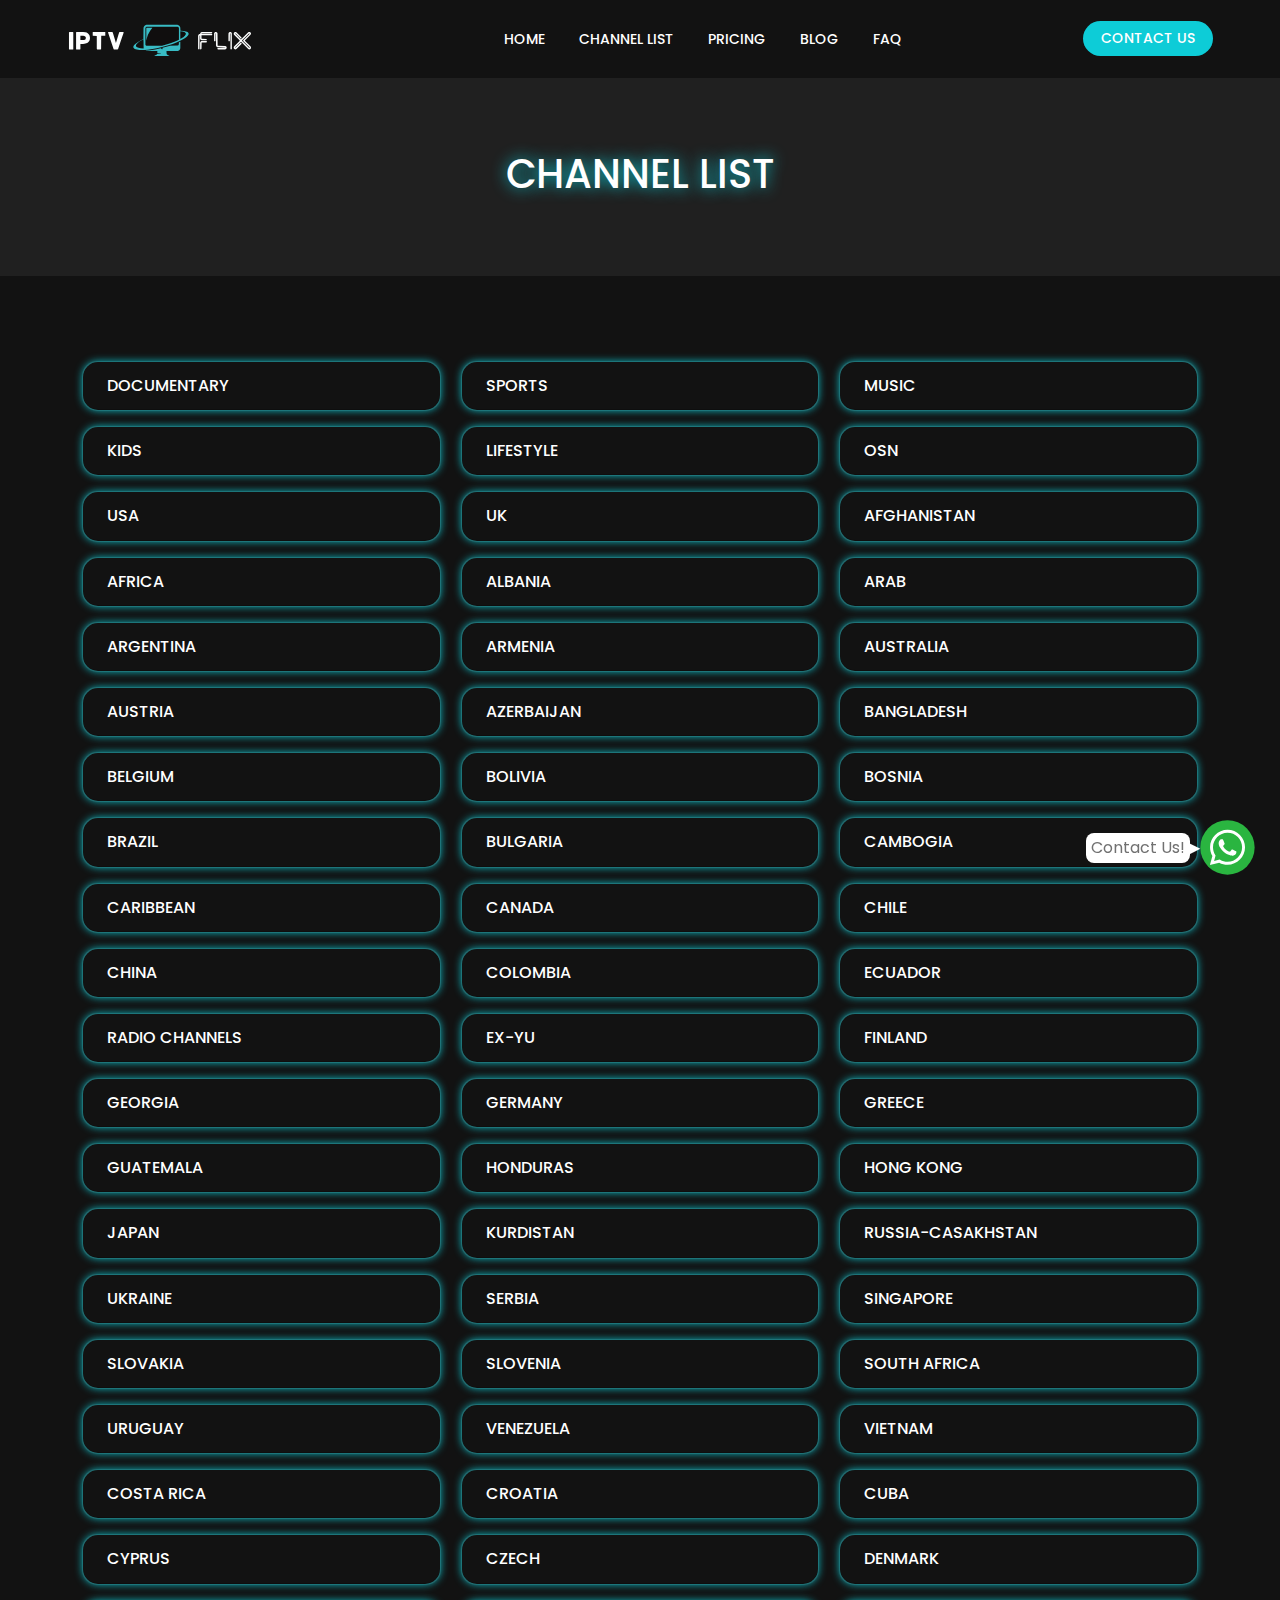
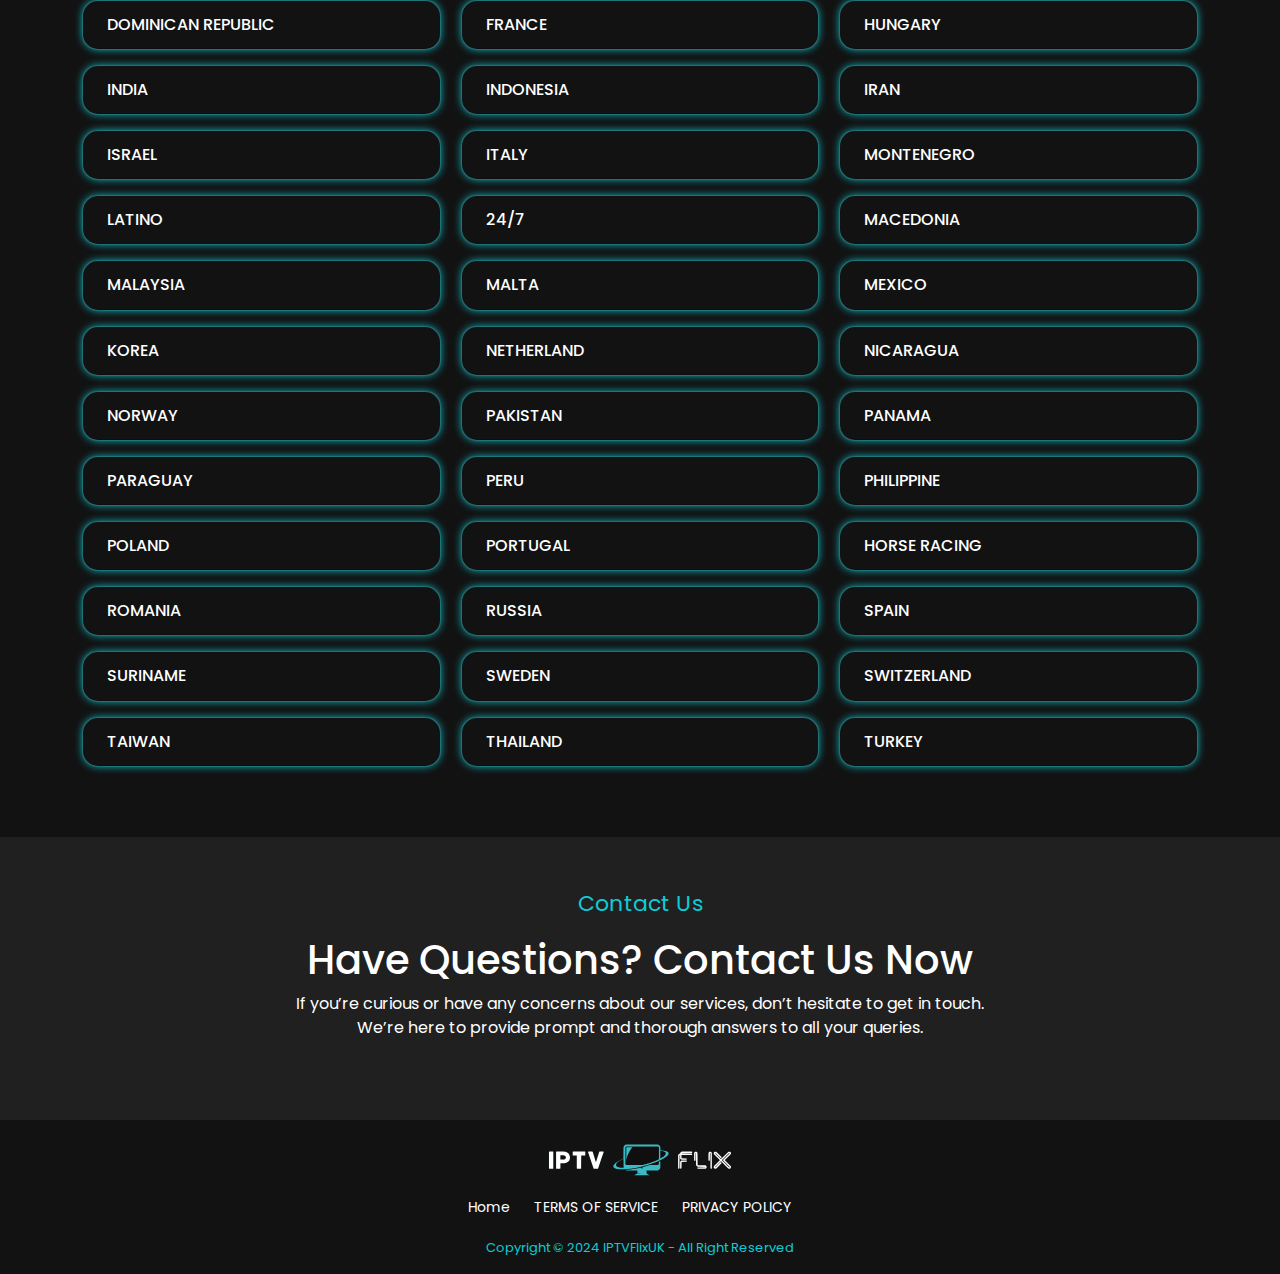
<file: channel-list.html>
<!DOCTYPE html>
<html lang="en">
<head>
    <meta charset="UTF-8">
    <meta name="viewport" content="width=device-width, initial-scale=1.0">
    <title>IPTVFlixUK - Best IPTV UK Service at an Affordable Price</title>
    <link rel="icon" type="image/x-icon" href="/images/fav.png">
   
    <link href="https://cdn.jsdelivr.net/npm/bootstrap@5.3.3/dist/css/bootstrap.min.css" rel="stylesheet">

    <script src="https://cdn.jsdelivr.net/npm/bootstrap@5.3.3/dist/js/bootstrap.bundle.min.js"></script>

    <link rel="stylesheet" href="https://cdnjs.cloudflare.com/ajax/libs/font-awesome/6.6.0/css/all.min.css" integrity="sha512-Kc323vGBEqzTmouAECnVceyQqyqdsSiqLQISBL29aUW4U/M7pSPA/gEUZQqv1cwx4OnYxTxve5UMg5GT6L4JJg==" crossorigin="anonymous" referrerpolicy="no-referrer" />

    <script src="https://ajax.googleapis.com/ajax/libs/jquery/3.7.1/jquery.min.js"></script>

    <link rel="stylesheet" href="css/layout.css">
    <link rel="stylesheet" href="css/channel.css">
    <link rel="stylesheet" href="css/media.css">
    <script src="js/navbar.js"></script>
</head>
<body data-bs-spy="scroll" data-bs-target=".navbar" data-bs-offset="50">
    <div class="whatsapp">
        <span class="tooltip-text">Contact Us! <span class="arrow">▶</span></span>
        <img src="images/whatsapp-logo.svg" alt="">
    </div>
    <nav id="navbar"></nav>

    <div class="channel-head">
        <h1 class="shade-text">CHANNEL LIST</h1>
    </div>
    <div class="container channel-container">
        <div class="list1" id="accordion1"></div>
        <div class="list2" id="accordion2"></div>
        <div class="list3" id="accordion3"></div>
    </div>

   <div id="footer"></div>

    <script src="js/channel.js"></script>
  
</body>
</html>
</file>
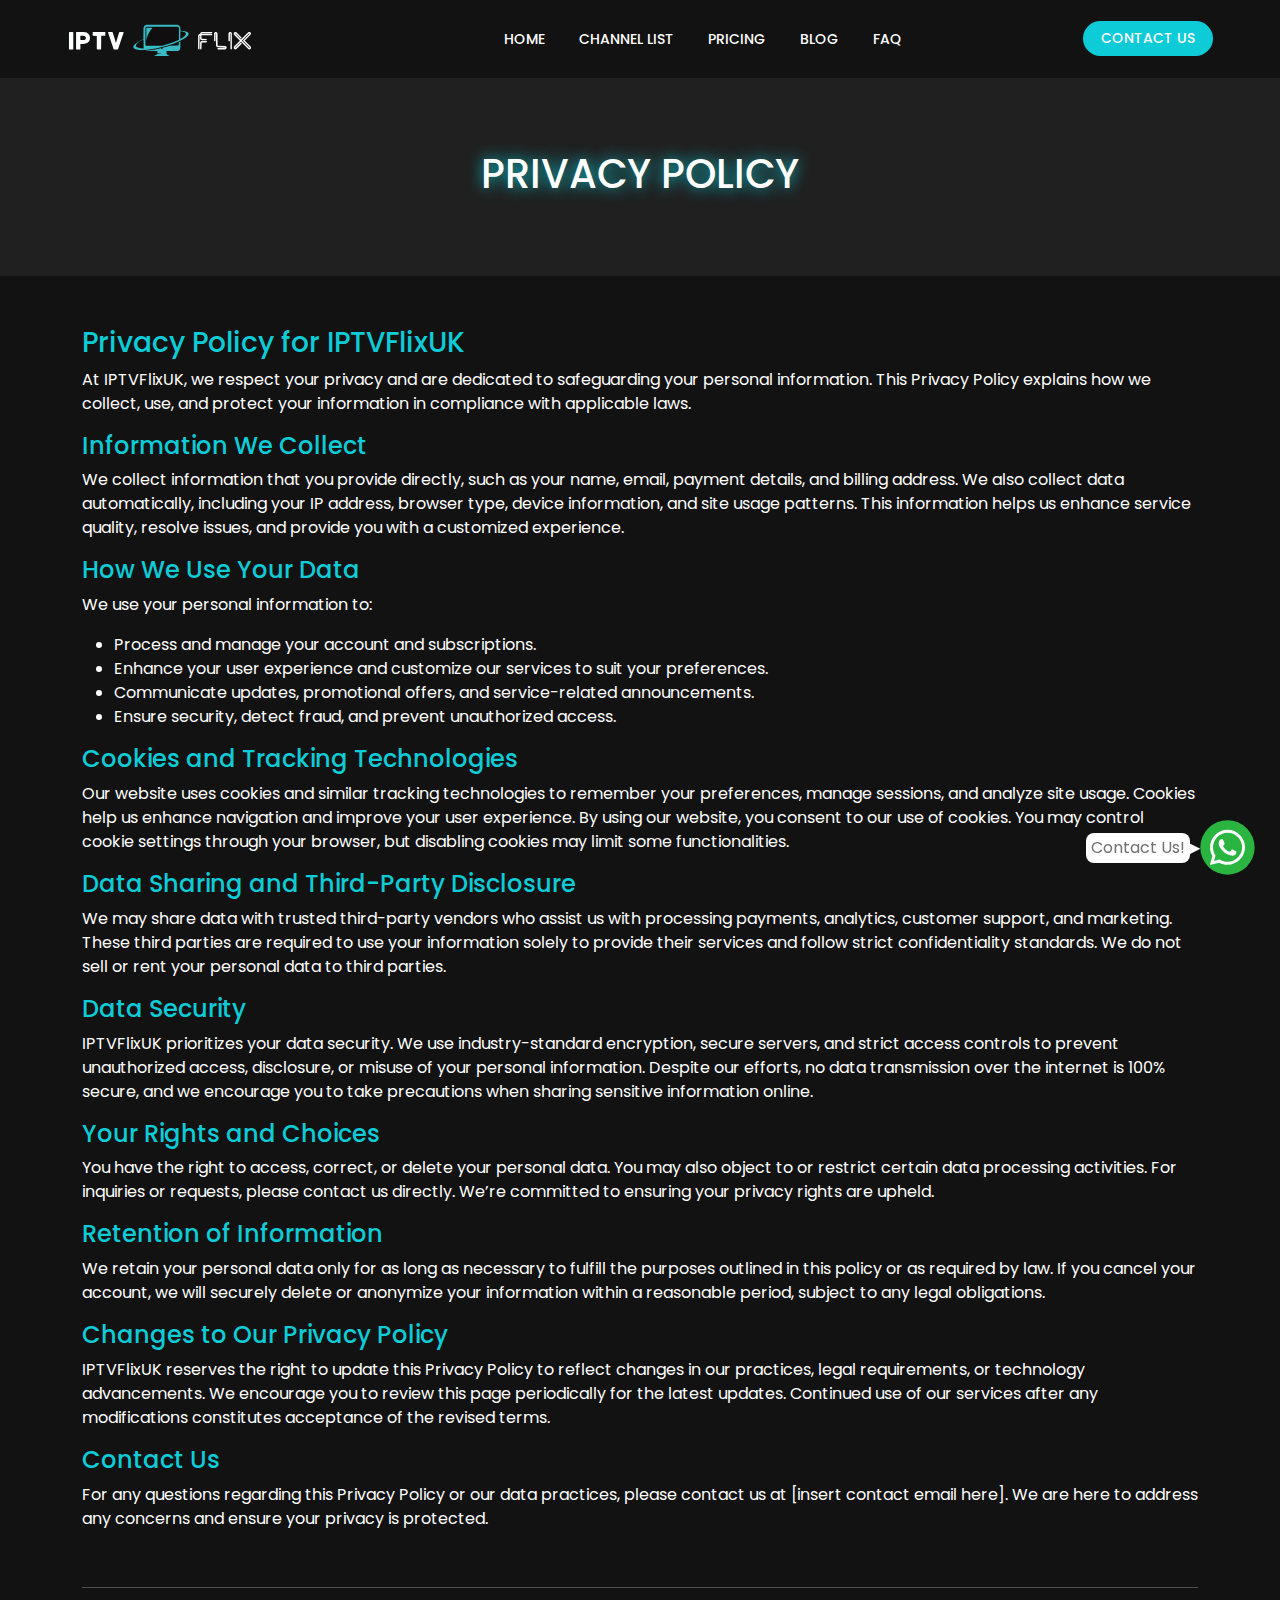
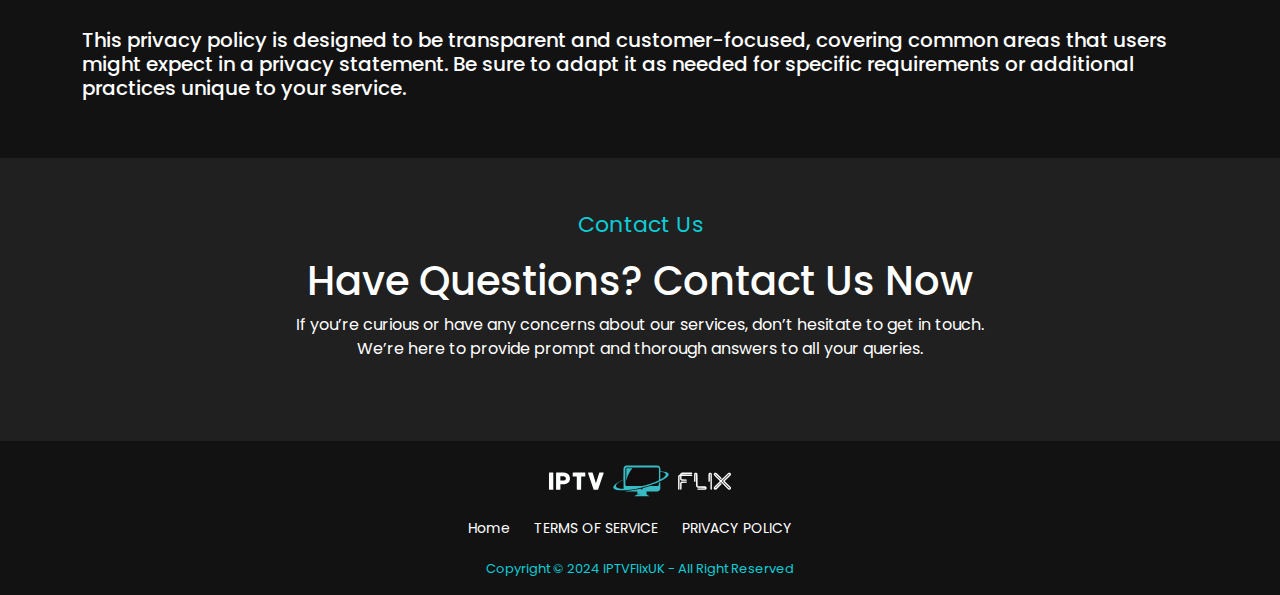
<file: privacy-policy.html>
<!DOCTYPE html>
<html lang="en">
<head>
    <meta charset="UTF-8">
    <meta name="viewport" content="width=device-width, initial-scale=1.0">
    <title>IPTVFLIX hd - Best IPTV UK Service at an Affordable Price</title>
    <link rel="icon" type="image/x-icon" href="/images/fav.png">
   
    <link href="https://cdn.jsdelivr.net/npm/bootstrap@5.3.3/dist/css/bootstrap.min.css" rel="stylesheet">

    <script src="https://cdn.jsdelivr.net/npm/bootstrap@5.3.3/dist/js/bootstrap.bundle.min.js"></script>

    <link rel="stylesheet" href="https://cdnjs.cloudflare.com/ajax/libs/font-awesome/6.6.0/css/all.min.css" integrity="sha512-Kc323vGBEqzTmouAECnVceyQqyqdsSiqLQISBL29aUW4U/M7pSPA/gEUZQqv1cwx4OnYxTxve5UMg5GT6L4JJg==" crossorigin="anonymous" referrerpolicy="no-referrer" />

    <script src="https://ajax.googleapis.com/ajax/libs/jquery/3.7.1/jquery.min.js"></script>

    <link rel="stylesheet" href="css/layout.css">
    <link rel="stylesheet" href="css/channel.css">
    <link rel="stylesheet" href="css/media.css">
    <script src="js/navbar.js"></script>
    <style>
        h4, h3{
            color: #0DCCD7;
        }
        .container{
            padding-top: 50px;
            padding-bottom: 50px;
        }
    </style>
</head>
<body data-bs-spy="scroll" data-bs-target=".navbar" data-bs-offset="50">
    <div class="whatsapp">
        <span class="tooltip-text">Contact Us! <span class="arrow">▶</span></span>
        <img src="images/whatsapp-logo.svg" alt="">
    </div>
    <nav id="navbar"></nav>

    <div class="channel-head">
        <h1 class="shade-text">PRIVACY POLICY</h1>
    </div>
    <div class="container">
        <h3>Privacy Policy for IPTVFlixUK</h3>
        <p>At IPTVFlixUK, we respect your privacy and are dedicated to safeguarding your personal information. This Privacy Policy explains how we collect, use, and protect your information in compliance with applicable laws.</p>
        
        <h4>Information We Collect</h4>
        <p>We collect information that you provide directly, such as your name, email, payment details, and billing address. We also collect data automatically, including your IP address, browser type, device information, and site usage patterns. This information helps us enhance service quality, resolve issues, and provide you with a customized experience.</p>
        
        <h4>How We Use Your Data</h4>
        <p>We use your personal information to:
        <ul>
            <li>Process and manage your account and subscriptions.</li>
            <li>Enhance your user experience and customize our services to suit your preferences.</li>
            <li>Communicate updates, promotional offers, and service-related announcements.</li>
            <li>Ensure security, detect fraud, and prevent unauthorized access.</li>
        </ul></p>
        
        <h4>Cookies and Tracking Technologies</h4>
        <p>Our website uses cookies and similar tracking technologies to remember your preferences, manage sessions, and analyze site usage. Cookies help us enhance navigation and improve your user experience. By using our website, you consent to our use of cookies. You may control cookie settings through your browser, but disabling cookies may limit some functionalities.</p>
        
        <h4>Data Sharing and Third-Party Disclosure</h4>
        <p>We may share data with trusted third-party vendors who assist us with processing payments, analytics, customer support, and marketing. These third parties are required to use your information solely to provide their services and follow strict confidentiality standards. We do not sell or rent your personal data to third parties.</p>
        
        <h4>Data Security</h4>
        <p>IPTVFlixUK prioritizes your data security. We use industry-standard encryption, secure servers, and strict access controls to prevent unauthorized access, disclosure, or misuse of your personal information. Despite our efforts, no data transmission over the internet is 100% secure, and we encourage you to take precautions when sharing sensitive information online.</p>
        
        <h4>Your Rights and Choices</h4>
        <p>You have the right to access, correct, or delete your personal data. You may also object to or restrict certain data processing activities. For inquiries or requests, please contact us directly. We’re committed to ensuring your privacy rights are upheld.</p>
        
        <h4>Retention of Information</h4>
        <p>We retain your personal data only for as long as necessary to fulfill the purposes outlined in this policy or as required by law. If you cancel your account, we will securely delete or anonymize your information within a reasonable period, subject to any legal obligations.</p>
        
        <h4>Changes to Our Privacy Policy</h4>
        <p>IPTVFlixUK reserves the right to update this Privacy Policy to reflect changes in our practices, legal requirements, or technology advancements. We encourage you to review this page periodically for the latest updates. Continued use of our services after any modifications constitutes acceptance of the revised terms.</p>
        
        <h4>Contact Us</h4>
        <p>For any questions regarding this Privacy Policy or our data practices, please contact us at [insert contact email here]. We are here to address any concerns and ensure your privacy is protected.</p>
        <br>
        <hr>
        <br>
        <h5>This privacy policy is designed to be transparent and customer-focused, covering common areas that users might expect in a privacy statement. Be sure to adapt it as needed for specific requirements or additional practices unique to your service.</h5>
        
    </div>
<div id="footer"></div>
  
</body>
</html>
</file>
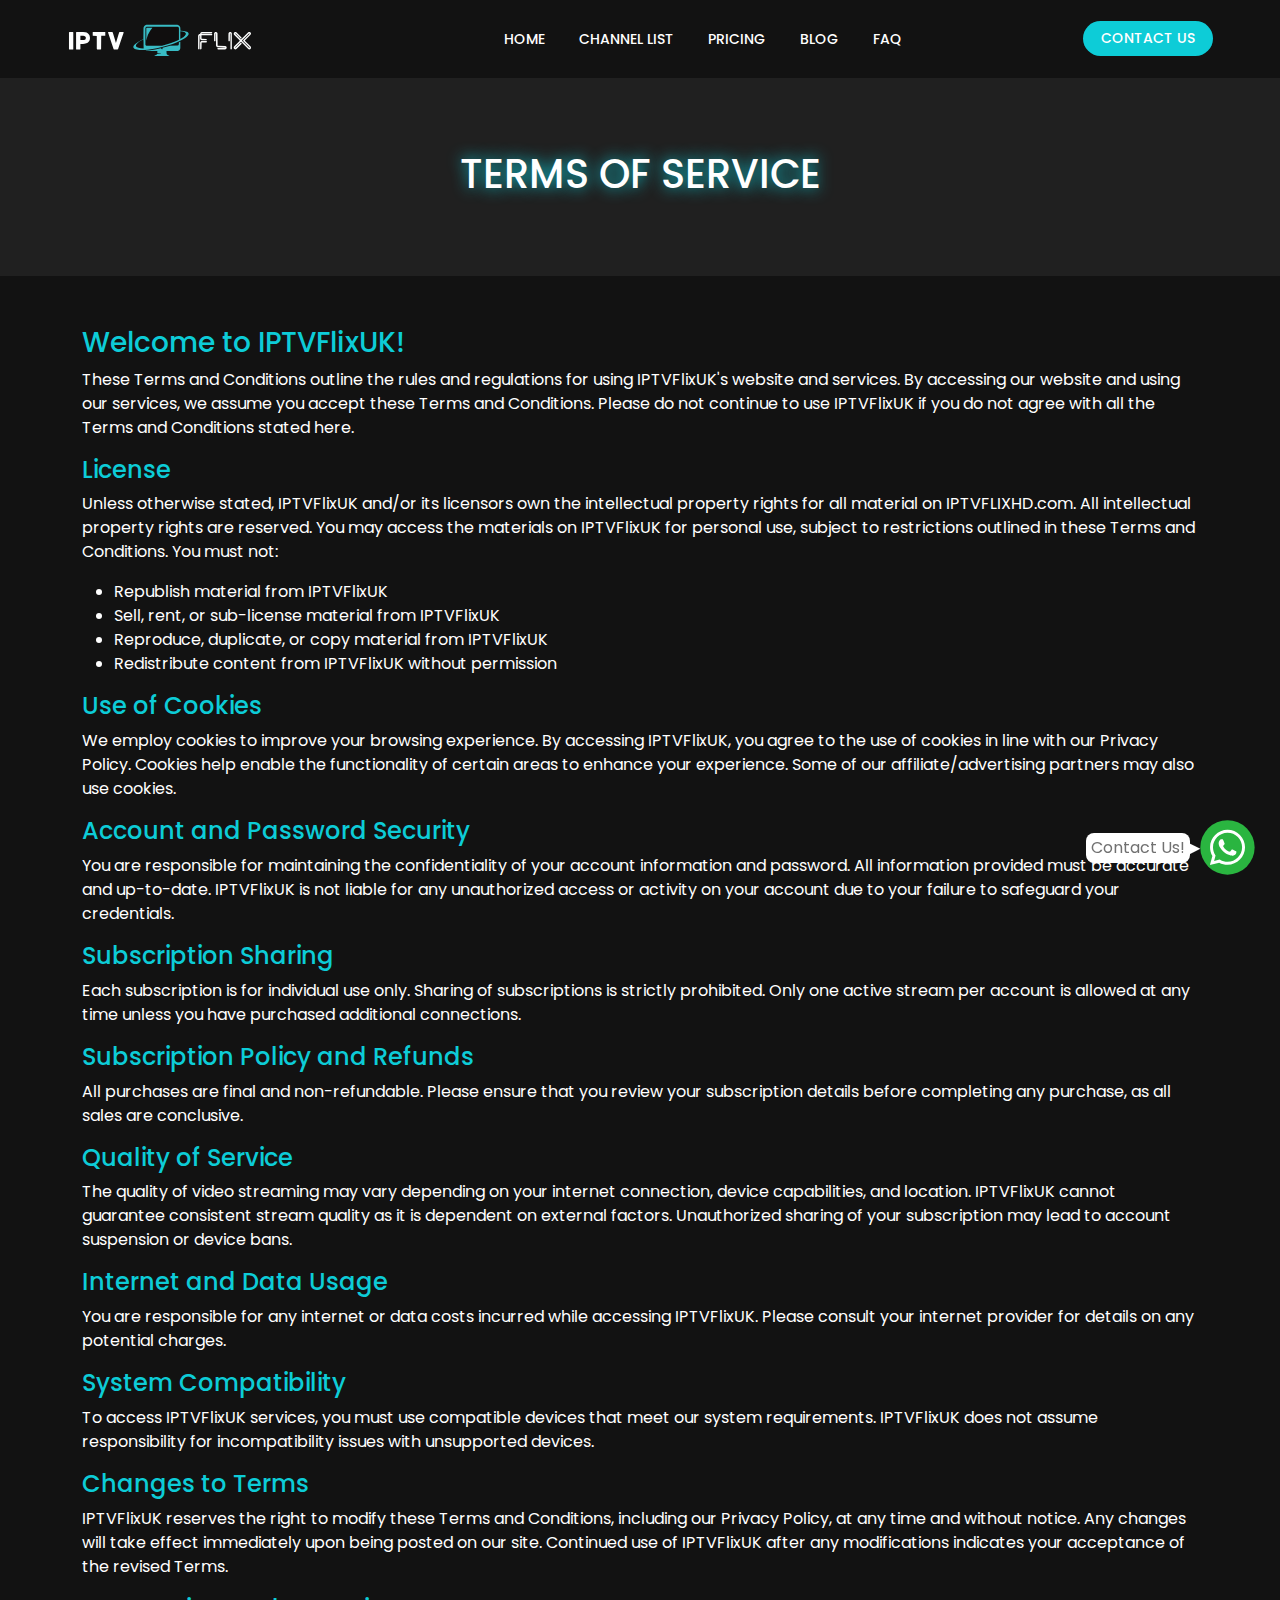
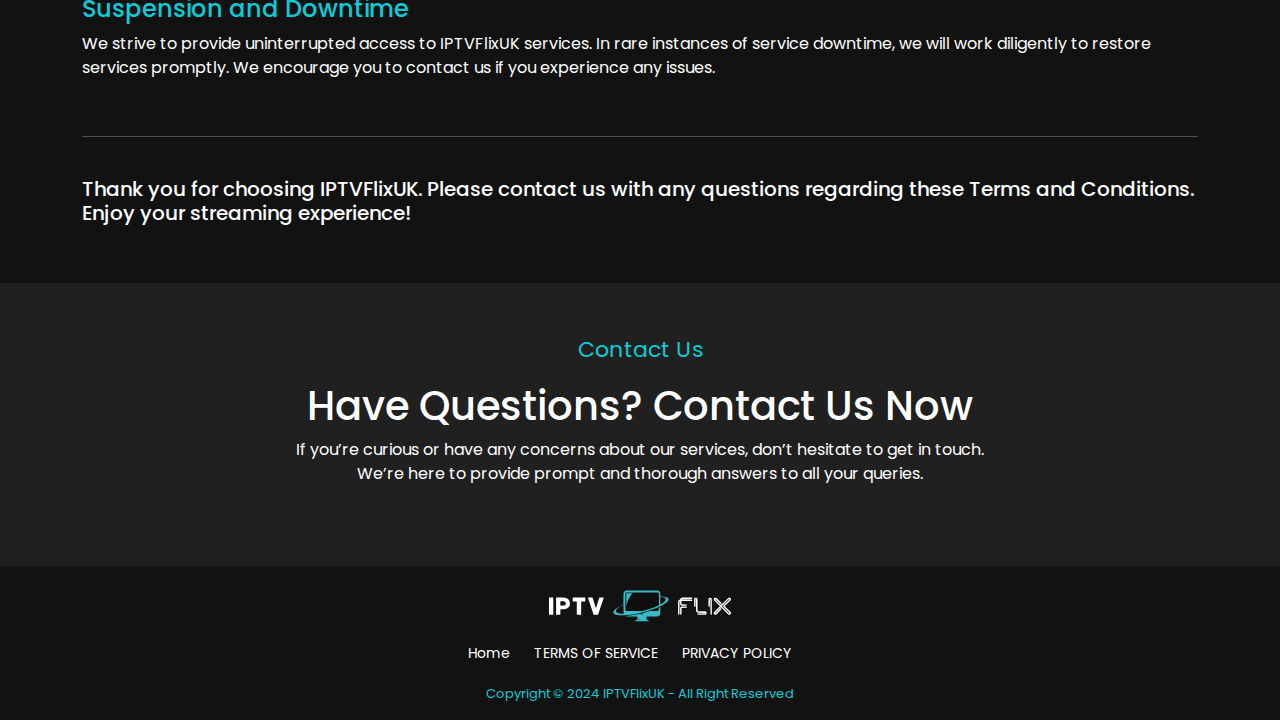
<file: terms-of-service.html>
<!DOCTYPE html>
<html lang="en">
<head>
    <meta charset="UTF-8">
    <meta name="viewport" content="width=device-width, initial-scale=1.0">
    <title>IPTVFlixUK - Best IPTV UK Service at an Affordable Price</title>
    <link rel="icon" type="image/x-icon" href="/images/fav.png">
   
    <link href="https://cdn.jsdelivr.net/npm/bootstrap@5.3.3/dist/css/bootstrap.min.css" rel="stylesheet">

    <script src="https://cdn.jsdelivr.net/npm/bootstrap@5.3.3/dist/js/bootstrap.bundle.min.js"></script>

    <link rel="stylesheet" href="https://cdnjs.cloudflare.com/ajax/libs/font-awesome/6.6.0/css/all.min.css" integrity="sha512-Kc323vGBEqzTmouAECnVceyQqyqdsSiqLQISBL29aUW4U/M7pSPA/gEUZQqv1cwx4OnYxTxve5UMg5GT6L4JJg==" crossorigin="anonymous" referrerpolicy="no-referrer" />

    <script src="https://ajax.googleapis.com/ajax/libs/jquery/3.7.1/jquery.min.js"></script>

    <link rel="stylesheet" href="css/layout.css">
    <link rel="stylesheet" href="css/channel.css">
    <link rel="stylesheet" href="css/media.css">
    <script src="js/navbar.js"></script>
    <style>
        h4, h3{
            color: #0DCCD7;
        }
        .container{
            padding-top: 50px;
            padding-bottom: 50px;
        }
    </style>
</head>
<body data-bs-spy="scroll" data-bs-target=".navbar" data-bs-offset="50">
    <div class="whatsapp">
        <span class="tooltip-text">Contact Us! <span class="arrow">▶</span></span>
        <img src="images/whatsapp-logo.svg" alt="">
    </div>
    <nav id="navbar"></nav>

    <div class="channel-head">
        <h1 class="shade-text">TERMS OF SERVICE</h1>
    </div>
    <div class="container">
        <h3>Welcome to IPTVFlixUK!</h3>
        <p>These Terms and Conditions outline the rules and regulations for using IPTVFlixUK's website and services. By accessing our website and using our services, we assume you accept these Terms and Conditions. Please do not continue to use IPTVFlixUK if you do not agree with all the Terms and Conditions stated here.</p>
        <h4>License</h4>
        <p>Unless otherwise stated, IPTVFlixUK and/or its licensors own the intellectual property rights for all material on IPTVFLIXHD.com. All intellectual property rights are reserved. You may access the materials on IPTVFlixUK for personal use, subject to restrictions outlined in these Terms and Conditions. You must not:</p>
        <ul>
            <li>Republish material from IPTVFlixUK</li>
            <li>Sell, rent, or sub-license material from IPTVFlixUK</li>
            <li>Reproduce, duplicate, or copy material from IPTVFlixUK</li>
            <li>Redistribute content from IPTVFlixUK without permission</li>
        </ul>
        <h4>Use of Cookies</h4>
        <p>We employ cookies to improve your browsing experience. By accessing IPTVFlixUK, you agree to the use of cookies in line with our Privacy Policy. Cookies help enable the functionality of certain areas to enhance your experience. Some of our affiliate/advertising partners may also use cookies.</p>
        <h4> Account and Password Security</h4>
        <p>You are responsible for maintaining the confidentiality of your account information and password. All information provided must be accurate and up-to-date. IPTVFlixUK is not liable for any unauthorized access or activity on your account due to your failure to safeguard your credentials.</p>
        <h4>Subscription Sharing</h4>
        <p>Each subscription is for individual use only. Sharing of subscriptions is strictly prohibited. Only one active stream per account is allowed at any time unless you have purchased additional connections.</p>
        <h4>Subscription Policy and Refunds</h4>
        <p>All purchases are final and non-refundable. Please ensure that you review your subscription details before completing any purchase, as all sales are conclusive.</p>
        <h4>Quality of Service</h4>
        <p>The quality of video streaming may vary depending on your internet connection, device capabilities, and location. IPTVFlixUK cannot guarantee consistent stream quality as it is dependent on external factors. Unauthorized sharing of your subscription may lead to account suspension or device bans.</p>
        <h4> Internet and Data Usage </h4>
        <p>You are responsible for any internet or data costs incurred while accessing IPTVFlixUK. Please consult your internet provider for details on any potential charges.</p>
        <h4>System Compatibility</h4>
        <p>To access IPTVFlixUK services, you must use compatible devices that meet our system requirements. IPTVFlixUK does not assume responsibility for incompatibility issues with unsupported devices.</p>
        <h4>Changes to Terms </h4>
        <p>IPTVFlixUK reserves the right to modify these Terms and Conditions, including our Privacy Policy, at any time and without notice. Any changes will take effect immediately upon being posted on our site. Continued use of IPTVFlixUK after any modifications indicates your acceptance of the revised Terms.</p>
        <h4>Suspension and Downtime</h4>
        <p>We strive to provide uninterrupted access to IPTVFlixUK services. In rare instances of service downtime, we will work diligently to restore services promptly. We encourage you to contact us if you experience any issues.</p>
        <br>
        <hr>
        <br>
        <h5>Thank you for choosing IPTVFlixUK. Please contact us with any questions regarding these Terms and Conditions. Enjoy your streaming experience!</h5>
    </div>
<footer id="footer"></footer>
  
</body>
</html>
</file>
<file: css/layout.css>
@import url('https://fonts.googleapis.com/css2?family=Playfair:ital,opsz,wght@0,5..1200,300..900;1,5..1200,300..900&family=Poppins:ital,wght@0,100;0,200;0,300;0,400;0,500;0,600;0,700;0,800;0,900;1,100;1,200;1,300;1,400;1,500;1,600;1,700;1,800;1,900&display=swap');

:root{
    --secondary-color : #0DCCD7;
    --background-color : #121212;
    --btn-background: #0DCCD7;
    --btn-background-hover: #0bafb8;
    --gray : #202020;
}
*{
    margin: 0;
    padding: 0;
    box-sizing: border-box;
    font-family: "Poppins", sans-serif;
   
}
body{
background-color: #121212;
color: white;
}

.first-navbar{
    background: var(--background-color);
    width: 100%;
    position: fixed;
    top: 0;
    display: flex;
    justify-content: space-between;
    padding: 0px 50px 0px 30px;
    align-items: center;
    z-index: 999;
    /* box-shadow: 0px 0px 8px #0DCCD7; */
    transition: box-shadow 0.3s ease;
}
.first-navbar.scrolled {
    box-shadow: 0 2px 8px rgb(13, 204, 215, 0.7);
}

.nav-links{
    list-style-type: none;
    display: flex;
    align-items: center;
    margin-bottom: 0px;

}
.first-navbar a{
    text-decoration: none;
    color: white;
    font-size: 14px;
    margin-right: 17px;
    margin-left: 17px;
    transition: 0.5s all;
    font-weight: 500;
    text-transform: uppercase;
}
.first-navbar a:hover{
    color: var(--secondary-color);
}
.first-navbar a:focus{
    color: var(--secondary-color);
}
.dropdown{
    display: none;

}
.logo{
    width: 260px;
}
.contact-us{
    border: none;
    color: white;
    border-radius: 20px;
    background: var(--btn-background);
    width: 130px;
    height: 35px;
    font-size: 14px;
    font-weight: 500;
    text-transform: uppercase;

}
.contact-us:hover{
background: var(--btn-background-hover);
}
.contact-us:focus{
background: var(--btn-background-hover);
}
#dropdown-list{
    display: none;
    width: 100%;
    align-items: center;
    position: absolute;
    top: 80px;
    right: 0;
    padding: 10px;
    background: var(--gray);
    list-style-type: none;

}
#dropdown-list>li{
    margin: 10px;
}

.contacts{
    padding: 50px;
    text-align: center;
    background: var(--gray);
}
.contact-text{
    max-width: 700px;
    width: 100%;
    margin: auto;
    user-select: none;
   
}

.contact-icons{
    margin-top: 30px;
    display: flex;
    justify-content: center;
    color: #0DCCD7;
    font-size: 40px;
    gap: 30px;
}
a:active{
    color: #0DCCD7;
}
footer{
text-align: center;
}

.footer-links{
    text-align: center;
   
    font-size: 14px;

}
.footer-links>a{
    color: white;
    text-decoration: none;
    margin-right: 20px;
}
.copyright{
    color: #0DCCD7;
    font-size: 13px;
    margin-top: 20px;
    user-select: none;
}
.whatsapp{
    position: fixed;
    bottom: 25px;
    right: 25px;
    z-index: 999;
    height: 55px;
    display: flex;
    align-items: center;
}
.whatsapp>img{
    height: 100%;
}
.tooltip-text{
    background-color: white;
    color: rgb(113, 113, 113);
    padding: 3px 5px 3px 5px;
    border-radius: 8px;
position: relative;
margin-right: 10px;
user-select: none;
}
.arrow{
    color: white;
    position: absolute;
    right: -10px;
}


a:active{
    color: #0DCCD7;
}

.card-header{
    background-color: var(--background-color);
    /* border: 2px solid #0DCCD7; */
    box-shadow: 0px 0px 8px #0DCCD7;
    border-radius: 15px !important; 
    padding: 10px 20px 10px 20px;
    display: flex;
    justify-content: space-between;
    align-items: center;

}
.card-header>p{
    margin-bottom: 0;
}
.card{
    background-color: var(--background-color);
   
    max-width: 1000px;
    width: 100%;
    margin: auto;
    margin-top: 15px;
}
.card a{
    color: white;
    text-decoration: none;
    text-align: left;
}

.card-body{
    color: rgb(208, 204, 204);
    text-align: left;
}
.top-blue{
    color: var(--secondary-color);
    font-size: 22px;
    user-select: none; 
    }
</file>
<file: css/channel.css>
.channel-head{
    padding-top: 150px;
    padding-bottom: 70px;
    text-align: center;
    background: var(--gray);
  
}

.channel-card{
    background-color: #373737;
    color: white;
    border-radius: 15px;
}
.card-header>h6{
   
   margin: 4px;
    
    text-transform: uppercase;
}
.channel-name-body{
    padding: 15px; 
}

.channel-container{
    margin-top: 70px;
    margin-bottom: 70px;
    display: flex;
    gap: 20px;
}
.list1, .list2, .list3 {
    flex: 1;
}

.shade-text{
    text-shadow: 0px 0px 15px #0DCCD7;
}
</file>
<file: css/media.css>
@media screen and (max-width:1024px) {
    .price-card{ 
        width: 48%;
    }
    .dropdown{
        display: block;
    }
    .nav-links{
        display: none;
    }
    .navbar-btn{
        display: none;
    }

    .choose-us {
      
        margin-top: 60px;
    }
    .choose-description{
        margin-top: 40px;
    }
    .business-duration {
        flex-wrap: wrap;
        justify-content: space-around;
      }
      .review-box {
          width: 47%;
        
          margin: 0px 0px 15px 0px;
      }
      .hero-heading {
        font-size: 40px;
       
    }
    .hero-img {
        margin-top: 30px;
    }
    .tab-content{
        flex-wrap: wrap;
    }
}
@media (max-width: 992px) {
    .channel-container {
        max-width: 800px;
    }
}
@media screen and (max-width:850px) {
    .pricing {
        padding: 50px 20px 50px 20px;
      
    }
    .movies {
       padding: 50px 20px 50px 20px;
    }
    .choose-main {
        margin-top: 30px;
    }
    .contacts {
        padding: 30px;
    }
  
}
@media screen and (max-width:768px) {

    .price-card {
        width: 100%;
        max-width: 100%;
        margin: 10px 0px 10px 0px;
    }
    .compatible {
        padding: 60px 20px 60px 20px;
    }

    .movies-img {
     margin-top: 30px;
     margin-bottom: 30px;
    }
    .row>.p-5{
        padding: 1rem !important;
    }
    .reviews {
      
        padding: 50px 20px 50px 20px;
    }
    .hero-heading {
        font-size: 37px;
       
    }
    .hero-section {
        margin-top: 140px;
    }
    .logo {
        width: 200px;
    }
    .service-cards{
        width: 100% !important;
        margin-bottom: 30px;
    }
    .list1, .list2, .list3 {
        flex: 0 0 100%; 
        max-width: 100%;
    }
    .channel-container {
        flex-wrap: wrap;
        max-width: 600px;
        padding-right: 30px;
        padding-left: 30px;
    }
    .channel-head{
        padding-top: 120px;
      
      
    }
    
  
}

@media screen and (max-width:600px) {
    .review-box {
        width: 100%;
        margin: 0px 0px 15px 0px;
    }
    .first-navbar {
        padding: 0px 20px 0px 0px;
    }
    .footer-links>a {
       margin-bottom: 20px;
       display: inline-block;
    }
   
}
@media screen and (max-width:425px) {
    .hero-heading {
        font-size: 30px;
       
    }
    .hero-section {
        margin-top: 100px;
    }

}
</file>
